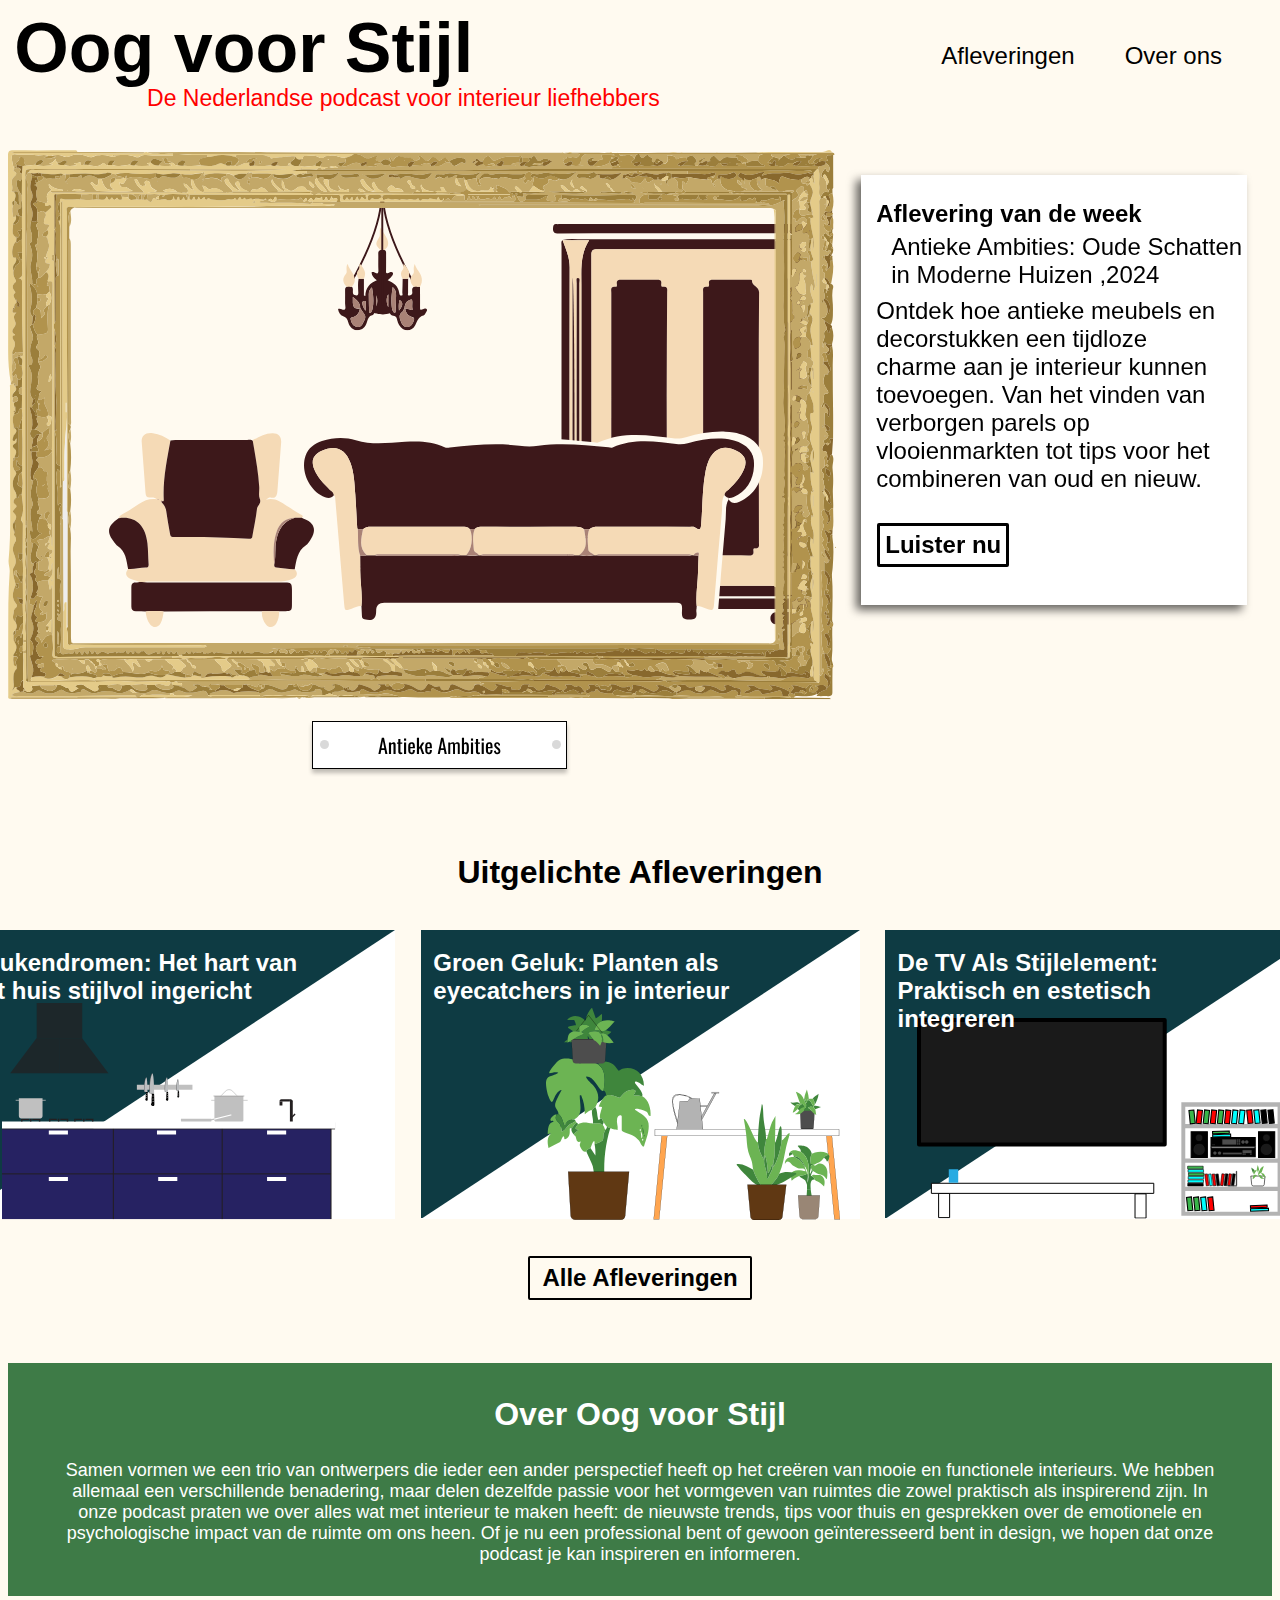
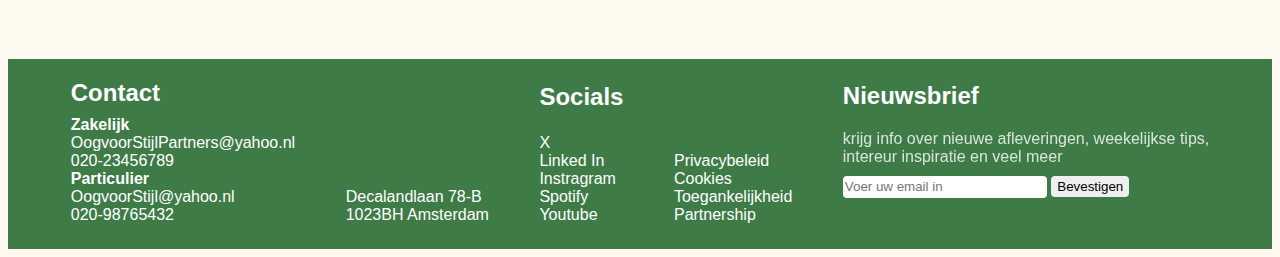
<file: index.html>
<!DOCTYPE html>
<html lang="en">
    <head>
        <meta charset="UTF-8">
        <meta name="viewport" content="width=device-width, initial-scale=1.0">
        <title>Oog voor Stijl</title>
        <link rel="stylesheet" href="style/style.css">
    </head>
    <body>
        <header>
            <h1>Oog voor Stijl</h1>
            <p>De Nederlandse podcast voor interieur liefhebbers</p>
            <nav>
                <a href="afleveringen.html">Afleveringen</a>
                <a href="over-ons.html">Over ons</a>
            </nav>
        </header>
        <main>
            <section class="week-af">
                <img src="images/kader.svg" alt="antiek kader">
                <div class="bordje">
                    <h2>Aflevering van de week</h2>
                    <h3>Antieke Ambities: Oude Schatten in Moderne Huizen ,2024</h3>
                    <p>Ontdek hoe antieke meubels en decorstukken een tijdloze charme aan je interieur kunnen toevoegen. Van het vinden van verborgen parels op vlooienmarkten tot tips voor het combineren van oud en nieuw.</p>
                    <a href="https://open.spotify.com/playlist/59aKg9wy7aEVNngrCTSKKs">Luister nu</a>
                </div>
            </section>
            <section class="uitgelichte">
                <h2>Uitgelichte Afleveringen</h2>
                <section class="uitgelichte-af">
                    <article class="af">
                        <a href="https://open.spotify.com/playlist/59aKg9wy7aEVNngrCTSKKs">
                            <h3>Keukendromen: Het hart van <br> 
                                het huis stijlvol ingericht</h3>
                            <img src="images/keuken.svg" alt="keuken">
                        </a>
                    </article>
                    <article class="af">
                        <a href="https://open.spotify.com/playlist/59aKg9wy7aEVNngrCTSKKs">
                            <h3>Groen Geluk: Planten als <br>
                                eyecatchers in je interieur</h3>
                            <img src="images/planten.svg" alt="plantjes">
                        </a>
                    </article>
                    <article class="af">
                        <a href="https://open.spotify.com/playlist/59aKg9wy7aEVNngrCTSKKs">
                            <h3>De TV Als Stijlelement: <br>
                                Praktisch en estetisch  <br>
                                integreren</h3>
                            <img src="images/tv.svg" alt="tv-kastje">
                        </a>
                    </article>
                </section>
            </section>
            <a class="alle" href="afleveringen.html">Alle Afleveringen</a>
        </main>
        <footer>
            <article class="over">
                <h2>Over Oog voor Stijl</h2>
                <p>Samen vormen we een trio van ontwerpers die ieder een ander perspectief heeft op het creëren van mooie en functionele interieurs. We hebben allemaal een verschillende benadering, maar delen dezelfde passie voor het vormgeven van ruimtes die zowel praktisch als inspirerend zijn. In onze podcast praten we over alles wat met interieur te maken heeft: de nieuwste trends, tips voor thuis en gesprekken over de emotionele en psychologische impact van de ruimte om ons heen. Of je nu een professional bent of gewoon geïnteresseerd bent in design, we hopen dat onze podcast je kan inspireren en informeren. </p>
            </article>
            <section class="footer-container">
                <section class="footer-heading footer-1">
                    <h2>Contact</h2>
                    <strong>Zakelijk</strong>
                    <a href="mailto:OogvoorStijlPartners@yahoo.nl">OogvoorStijlPartners@yahoo.nl</a>
                    <a href="tel:020-23456789">020-23456789</a>
                    <strong>Particulier</strong>
                    <a href="mailto:OogvoorStijl@yahoo.nl">OogvoorStijl@yahoo.nl</a>
                    <a href="tel:020-98765432">020-98765432</a>
                </section>
                <section class="footer-heading footer-2">
                    <a href="https://www.google.com/maps/search/Decalandlaan+78-B+1023BH+Amsterdam/@52.3915039,4.9392045,18z/data=!3m1!4b1?entry=ttu&g_ep=EgoyMDI0MTIwOC4wIKXMDSoASAFQAw%3D%3D">Decalandlaan 78-B <br>
                    1023BH Amsterdam</a>
                </section>
                <section class="footer-heading footer-3">
                    <h2>Socials</h2>
                    <a href="https://x.com/?lang=en">X</a>
                    <a href="https://www.linkedin.com/">Linked In</a>
                    <a href="https://www.instagram.com/">Instragram</a>
                    <a href="https://open.spotify.com/">Spotify</a>
                    <a href="https://www.youtube.com/">Youtube</a>
                </section>
                <section class="footer-heading footer-4">
                    <a href="#">Privacybeleid</a>
                    <a href="#">Cookies</a>
                    <a href="#">Toegankelijkheid</a>
                    <a href="#">Partnership</a>
                </section>
                <section class="footer-heading email">
                    <h2>Nieuwsbrief</h2>
                    <p>krijg info over nieuwe afleveringen, weekelijkse tips, <br>
                        intereur inspiratie en veel meer </p>
                        <div> 
                            <input type="email" placeholder="Voer uw email in" id="footer-email">
                            <input type="submit" value="Bevestigen" id="footer-email-btn">
                        </div>
                </section>
            </section>
        </footer>
    </body>
</html>
</file>
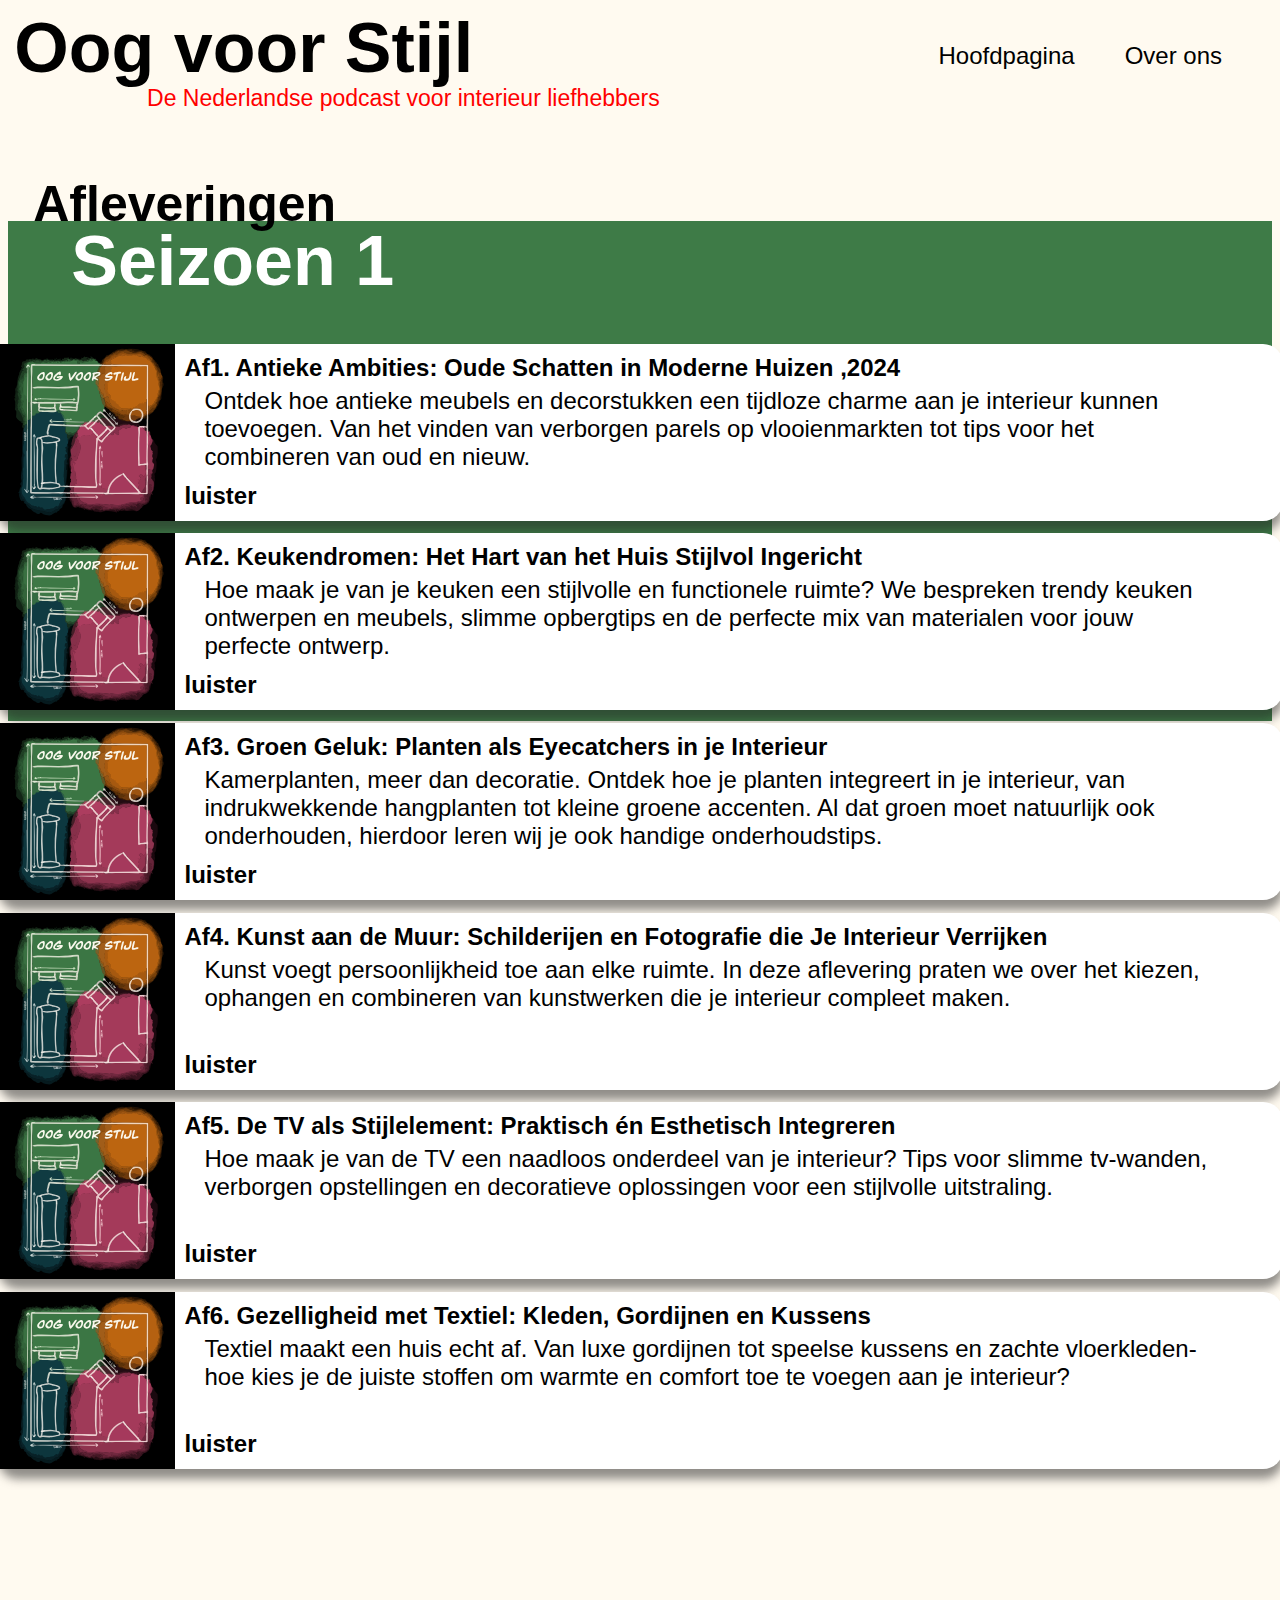
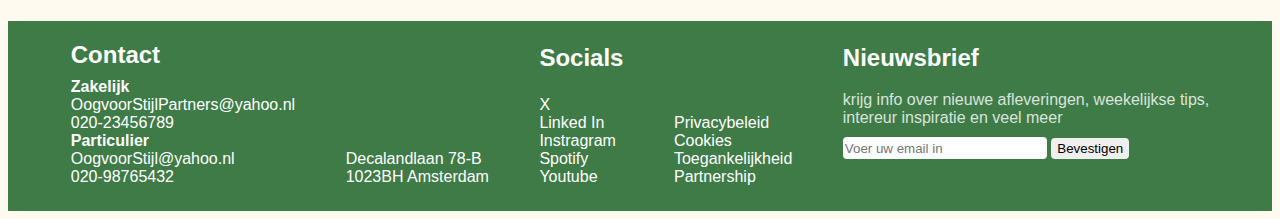
<file: afleveringen.html>
<!DOCTYPE html>
<html lang="nl">
    <head>
        <meta charset="UTF-8">
        <meta name="viewport" content="width=device-width, initial-scale=1.0">
        <title>Oog voor Stijl</title>
        <link rel="stylesheet" href="style/style.css">
    </head>
    <body>
        <header>
            <h1>Oog voor Stijl</h1>
            <p>De Nederlandse podcast voor interieur liefhebbers</p>
            <nav>
                <a href="index.html">Hoofdpagina</a>
                <a href="over-ons.html">Over ons</a>
            </nav>
        </header>
        <main>
            <section>
                <h3>Afleveringen</h3>
                <article class="aflevering">
                    <h4>Seizoen 1</h4>
                    <div class="episodes">
                        <article class="episode-s1">
                            <img src="images/cover.svg" alt="cover-seizoen-1">
                            <section class="tekst">
                                <h3>Af1. Antieke Ambities: Oude Schatten in Moderne Huizen ,2024</h3>
                                <p>Ontdek hoe antieke meubels en decorstukken een tijdloze charme aan je interieur kunnen toevoegen. Van het vinden van verborgen parels op vlooienmarkten tot tips voor het combineren van oud en nieuw.</p>
                                <a href="https://open.spotify.com/playlist/59aKg9wy7aEVNngrCTSKKs">luister</a>
                            </section>
                        </article>
                        <article class="episode-s1">
                            <img src="images/cover.svg" alt="cover-seizoen-1">
                            <section class="tekst">
                                <h3>Af2. Keukendromen: Het Hart van het Huis Stijlvol Ingericht</h3>
                                <p>Hoe maak je van je keuken een stijlvolle en functionele ruimte? We bespreken trendy keuken ontwerpen en meubels, slimme opbergtips en de perfecte mix van materialen voor jouw perfecte ontwerp.</p>
                                <a href="https://open.spotify.com/playlist/59aKg9wy7aEVNngrCTSKKs">luister</a>
                            </section>
                        </article>
                        <article class="episode-s1">
                            <img src="images/cover.svg" alt="cover-seizoen-1">
                            <section class="tekst">
                                <h3>Af3. Groen Geluk: Planten als Eyecatchers in je Interieur</h3>
                                <p>Kamerplanten, meer dan decoratie. Ontdek hoe je planten integreert in je interieur, van indrukwekkende hangplanten tot kleine groene accenten. Al dat groen moet natuurlijk ook onderhouden, hierdoor leren wij je ook handige onderhoudstips.</p>
                                <a href="https://open.spotify.com/playlist/59aKg9wy7aEVNngrCTSKKs">luister</a>
                            </section>
                        </article>
                        <article class="episode-s1">
                            <img src="images/cover.svg" alt="cover-seizoen-1">
                            <section class="tekst">
                                <h3>Af4. Kunst aan de Muur: Schilderijen en Fotografie die Je Interieur Verrijken</h3>
                                <p>Kunst voegt persoonlijkheid toe aan elke ruimte. In deze aflevering praten we over het kiezen, ophangen en combineren van kunstwerken die je interieur compleet maken.</p>
                                <a href="https://open.spotify.com/playlist/59aKg9wy7aEVNngrCTSKKs">luister</a>
                            </section>
                        </article>
                        <article class="episode-s1">
                            <img src="images/cover.svg" alt="cover-seizoen-1">
                            <section class="tekst">
                                <h3>Af5. De TV als Stijlelement: Praktisch én Esthetisch Integreren</h3>
                                <p>Hoe maak je van de TV een naadloos onderdeel van je interieur? Tips voor slimme tv-wanden, verborgen opstellingen en decoratieve oplossingen voor een stijlvolle uitstraling.</p>
                                <a href="https://open.spotify.com/playlist/59aKg9wy7aEVNngrCTSKKs">luister</a>
                            </section>
                        </article>
                        <article class="episode-s1">
                            <img src="images/cover.svg" alt="cover-seizoen-1">
                            <section class="tekst">
                                <h3>Af6. Gezelligheid met Textiel: Kleden, Gordijnen en Kussens</h3>
                                <p>Textiel maakt een huis echt af. Van luxe gordijnen tot speelse kussens en zachte vloerkleden-hoe kies je de juiste stoffen om warmte en comfort toe te voegen aan je interieur?</p>
                                <a href="https://open.spotify.com/playlist/59aKg9wy7aEVNngrCTSKKs">luister</a>
                            </section>
                        </article>
                    </div>
                </article>
            </section>
        </main>
        <footer class="footer-af">
            <section class="footer-container">
                <section class="footer-heading footer-1">
                    <h2>Contact</h2>
                    <strong>Zakelijk</strong>
                    <a href="mailto:OogvoorStijlPartners@yahoo.nl">OogvoorStijlPartners@yahoo.nl</a>
                    <a href="tel:020-23456789">020-23456789</a>
                    <strong>Particulier</strong>
                    <a href="mailto:OogvoorStijl@yahoo.nl">OogvoorStijl@yahoo.nl</a>
                    <a href="tel:020-98765432">020-98765432</a>
                </section>
                <section class="footer-heading footer-2">
                    <a href="https://www.google.com/maps/search/Decalandlaan+78-B+1023BH+Amsterdam/@52.3915039,4.9392045,18z/data=!3m1!4b1?entry=ttu&g_ep=EgoyMDI0MTIwOC4wIKXMDSoASAFQAw%3D%3D">Decalandlaan 78-B <br>
                    1023BH Amsterdam</a>
                </section>
                <section class="footer-heading footer-3">
                    <h2>Socials</h2>
                    <a href="https://x.com/?lang=en">X</a>
                    <a href="https://www.linkedin.com/">Linked In</a>
                    <a href="https://www.instagram.com/">Instragram</a>
                    <a href="https://open.spotify.com/">Spotify</a>
                    <a href="https://www.youtube.com/">Youtube</a>
                </section>
                <section class="footer-heading footer-4">
                    <a href="#">Privacybeleid</a>
                    <a href="#">Cookies</a>
                    <a href="#">Toegankelijkheid</a>
                    <a href="#">Partnership</a>
                </section>
                <section class="footer-heading email">
                    <h2>Nieuwsbrief</h2>
                    <p>krijg info over nieuwe afleveringen, weekelijkse tips, <br>
                        intereur inspiratie en veel meer </p>
                        <div> 
                            <input type="email" placeholder="Voer uw email in" id="footer-email">
                            <input type="submit" value="Bevestigen" id="footer-email-btn">
                        </div>
                </section>
            </section>
        </footer>
    </body>
</html>
</file>
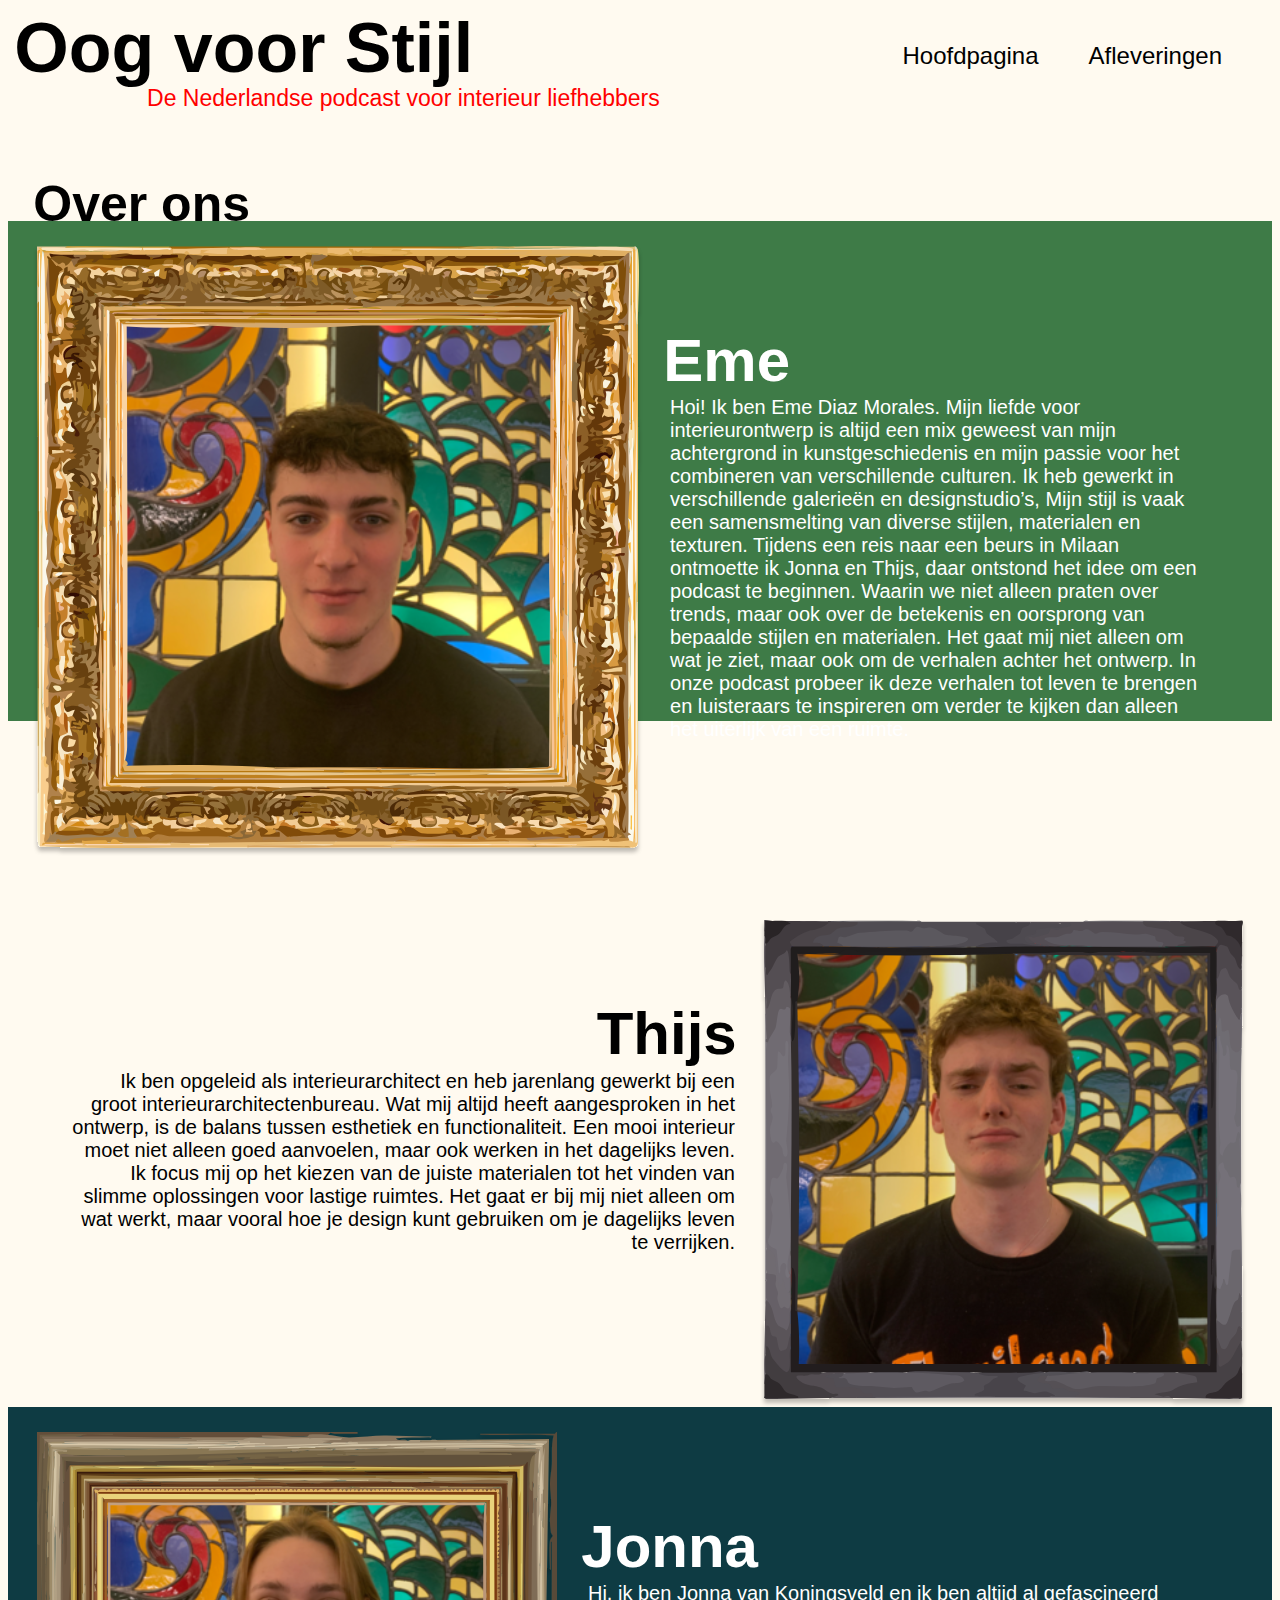
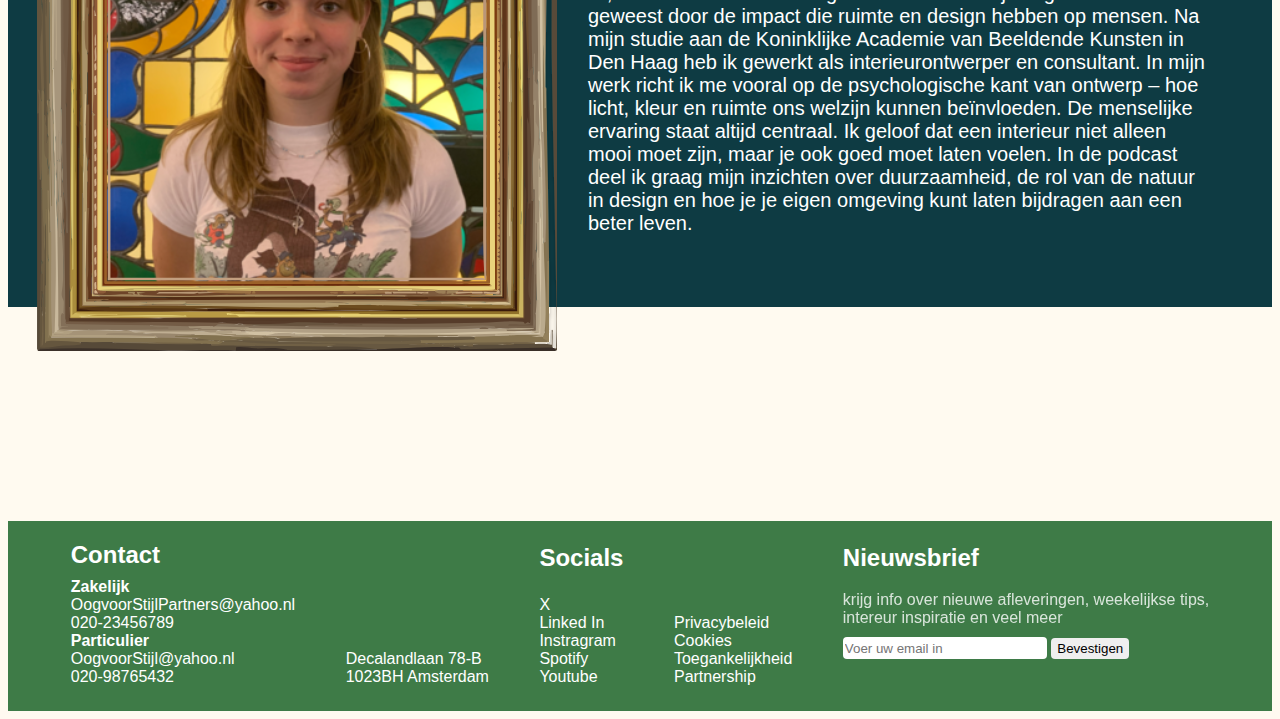
<file: over-ons.html>
<!DOCTYPE html>
<html lang="nl">
    <head>
        <meta charset="UTF-8">
        <meta name="viewport" content="width=device-width, initial-scale=1.0">
        <title>Oog voor Stijl</title>
        <link rel="stylesheet" href="style/style.css">
    </head>
    <body>
        <header>
            <h1>Oog voor Stijl</h1>
            <p>De Nederlandse podcast voor interieur liefhebbers</p>
            <nav>
                <a href="index.html">Hoofdpagina</a>
                <a href="afleveringen.html">Afleveringen</a>
            </nav>
        </header>
        <main>
            <section>
                <h3>Over ons</h3>
                <div class="over-ons">
                    <article class="eme">
                        <img src="images/eme.svg" alt="plaatjeeme">
                        <h4>Eme</h4>
                        <p>Hoi! Ik ben Eme Diaz Morales. Mijn liefde voor interieurontwerp is altijd een mix geweest van mijn achtergrond in kunstgeschiedenis en mijn passie voor het combineren van verschillende culturen. Ik heb gewerkt in verschillende galerieën en designstudio’s, Mijn stijl is vaak een samensmelting van diverse stijlen, materialen en texturen. Tijdens een reis naar een beurs in Milaan ontmoette ik Jonna en Thijs, daar ontstond het idee om een podcast te beginnen. Waarin we niet alleen praten over trends, maar ook over de betekenis en oorsprong van bepaalde stijlen en materialen. Het gaat mij niet alleen om wat je ziet, maar ook om de verhalen achter het ontwerp. In onze podcast probeer ik deze verhalen tot leven te brengen en luisteraars te inspireren om verder te kijken dan alleen het uiterlijk van een ruimte. </p>
                    </article>
                    <article class="thijs">
                        <h4>Thijs</h4>
                        <p>Ik ben opgeleid als interieurarchitect en heb jarenlang gewerkt bij een groot interieurarchitectenbureau. Wat mij altijd heeft aangesproken in het ontwerp, is de balans tussen esthetiek en functionaliteit. Een mooi interieur moet niet alleen goed aanvoelen, maar ook werken in het dagelijks leven. Ik focus mij op het kiezen van de juiste materialen tot het vinden van slimme oplossingen voor lastige ruimtes. 
                            Het gaat er bij mij niet alleen om wat werkt, maar vooral hoe je design kunt gebruiken om je dagelijks leven te verrijken.</p>
                            <img src="images/thijs.svg" alt="plaatjethijs">
                        </article>
                    <div class="deco">
                    <article class="jonna">
                        <img src="images/jonna.svg" alt="plaatjejonna">
                        <h4>Jonna</h4>
                        <p>Hi, ik ben Jonna van Koningsveld en ik ben altijd al gefascineerd geweest door de impact die ruimte en design hebben op mensen. Na mijn studie aan de Koninklijke Academie van Beeldende Kunsten in Den Haag heb ik gewerkt als interieurontwerper en consultant. In mijn werk richt ik me vooral op de psychologische kant van ontwerp – hoe licht, kleur en ruimte ons welzijn kunnen beïnvloeden. De menselijke ervaring staat altijd centraal. Ik geloof dat een interieur niet alleen mooi moet zijn, maar je ook goed moet laten voelen. In de podcast deel ik graag mijn inzichten over duurzaamheid, de rol van de natuur in design en hoe je je eigen omgeving kunt laten bijdragen aan een beter leven. </p>
                    </article>  
                    </div>             
                </div>
            </section>
        </main>
        <footer class="footer-over">
            <section class="footer-container">
                <section class="footer-heading footer-1">
                    <h2>Contact</h2>
                    <strong>Zakelijk</strong>
                    <a href="mailto:OogvoorStijlPartners@yahoo.nl">OogvoorStijlPartners@yahoo.nl</a>
                    <a href="tel:020-23456789">020-23456789</a>
                    <strong>Particulier</strong>
                    <a href="mailto:OogvoorStijl@yahoo.nl">OogvoorStijl@yahoo.nl</a>
                    <a href="tel:020-98765432">020-98765432</a>
                </section>
                <section class="footer-heading footer-2">
                    <a href="https://www.google.com/maps/search/Decalandlaan+78-B+1023BH+Amsterdam/@52.3915039,4.9392045,18z/data=!3m1!4b1?entry=ttu&g_ep=EgoyMDI0MTIwOC4wIKXMDSoASAFQAw%3D%3D">Decalandlaan 78-B <br>
                    1023BH Amsterdam</a>
                </section>
                <section class="footer-heading footer-3">
                    <h2>Socials</h2>
                    <a href="https://x.com/?lang=en">X</a>
                    <a href="https://www.linkedin.com/">Linked In</a>
                    <a href="https://www.instagram.com/">Instragram</a>
                    <a href="https://open.spotify.com/">Spotify</a>
                    <a href="https://www.youtube.com/">Youtube</a>
                </section>
                <section class="footer-heading footer-4">
                    <a href="#">Privacybeleid</a>
                    <a href="#">Cookies</a>
                    <a href="#">Toegankelijkheid</a>
                    <a href="#">Partnership</a>
                </section>
                <section class="footer-heading email">
                    <h2>Nieuwsbrief</h2>
                    <p>krijg info over nieuwe afleveringen, weekelijkse tips, <br>
                        intereur inspiratie en veel meer </p>
                        <div> 
                            <input type="email" placeholder="Voer uw email in" id="footer-email">
                            <input type="submit" value="Bevestigen" id="footer-email-btn">
                        </div>
                </section>
            </section>
        </footer>
    </body>
</file>
<file: style/style.css>
html{
    font-family: Arial, Helvetica, sans-serif;
    background-color: #FFFAF0;
}

/* HOOFDPAGINA */ 
/* HEADER */ 

header h1{
    font-size: 70px;
    padding-left: 0.5%;
    margin-top: auto;
}

header p{
    font-size: 23px;
    color: red;
    margin-top: -50px;
    padding-left: 11%;
}

nav a{
    font-size: x-large;
    margin-top: -70px;
    padding-right: 50px;
    text-decoration: none;
    color: black;
}

header nav{
    display: flex;
    justify-content: end;
}

/* MAIN */ 
/* weekaflevering */ 

.week-af{
    display: flex;
    justify-content: center;
    padding-top: 3%;
}

.bordje{
    background-color: white;
    width: 406px;
    height: 430px;
    margin: 2%;
    filter: drop-shadow(-5px 5px 5px rgba(0, 0, 0, 0.6));
}

.bordje h2, h3, p{
    margin: 0;
    padding: 0;
}

.bordje h2{
    font-size: x-large;
    font-weight: bolder;
    padding-left: 15px;
    padding-top: 25px;
}

.bordje h3{
    color: black;
    font-size: x-large;
    font-weight: normal;
    padding-left: 30px;
    padding-top: 5px;
}

.bordje p{
    font-size: x-large;
    font-weight: lighter;
    padding-left: 15px;
    padding-right: 15px;
    padding-top: 20px;
}

.bordje a{
    font-size: x-large;
    font-weight: bolder;
    color: black;
    margin: 16px;
    margin-top: 30px;
    position: absolute;
    text-decoration: none;

    border-style: solid;
    padding: 5px;
    border-radius: 2px;
}


/* uitgelichte */ 

.uitgelichte h2{
    display: flex;
    justify-content: center;
    padding-top: 4%;
    font-size: xx-large;
}

.uitgelichte-af{ 
    display: flex;
    justify-content: center;
    padding-bottom: 2%;
}

.af{
    background-color: rgb(14, 59, 67);
    width: 439px;
    height: 288px;
    margin: 1%;
}

.af h3{
    position: absolute;
    color: white;
    font-size: x-large;
    padding-left: 1%;
    padding-top: 1.5%;
    pointer-events: none;
}

.af :hover{
    box-shadow: 10px 10px 30px rgba(36, 36, 36, 0.8);
    transition: box-shadow 0.3s ease;
}

.af a{
    display: flex;
}


/* alle afleveringen */ 

.alle{
    display: flex;
    justify-content: center;
    align-items: center;
    font-size: x-large;
    font-weight: bold;
    color: black;
    text-decoration: none;

    border-style: solid;
    border-width: 2px;
    border-radius: 2px;
    width: 220px;
    height: 40px;
    margin: auto;
}


/* FOOTER */

/* over ons */

.over{
    margin-top: 5%;
    padding-top: 0.5%;
    padding-bottom: 2.5%;
    margin-bottom: 5%;
}

.over h2{
    display: flex;
    justify-content: center;
    font-size: xx-large;
}

.over p{
    text-align: center;
    padding-left: 4%;
    padding-right: 4%;

    font-size: large;
}

.over{
    background-color: rgb(62, 123, 71);
    color: white;
}


/* footer */

.footer a :hover{
    color: black;
}

.footer-container{
    display: flex;
    justify-content: center;
    background-color: rgb(62, 123, 71);
    color: white;
}

.footer-heading{
    display: flex;
    flex-direction: column;
    margin: 2%;
    margin-top: auto;
}

.footer-heading a{
    color: white;
    text-decoration: none;
}

/* contact */

.footer-1 h2{
    margin-bottom: 4%;
}

/* socials */

.footer-3 h2{
    margin-bottom: 28%;
}

/* email */

.email{
    margin-top: 0.2%;
}

.email p{
    opacity: 0.8;
    padding-bottom: 10px;
}

#footer-email{
    height: 20px;
    width: 200px;
    border-radius: 4px;
    outline: none;
    border: none;
}

#footer-email-btn{
    height: 21px;
    border-radius: 4px;
    outline: none;
    border: none;
}


/* AFLEVERINGEN PAGINA */ 

section h3{
    color: black;
    font-size: 50px;
    padding-top: 5%;
    padding-left: 2%;
    margin-bottom: -12px;
}

.aflevering h4{
    font-size: 70px;
    margin-top: auto;
    padding-left: 5%;
    color: white;
}

.aflevering{
    background-color: rgb(62, 123, 71);
    height: 500px;
}

.episodes{
    display: flex;
    flex-direction: column;
    align-items: center;  
    margin-top: -4%;  
}

.episode-s1{
    display: flex;
    background-color: white;
    width: 1285px;
    margin: 1%;
    margin-top: auto;
    border-radius: 20px;
    box-shadow: 0px 10px 10px rgba(36, 36, 36, 0.5);
}

.episode-s1 h3{
    font-size: x-large;
    padding-top: 10px; 
    padding-left: 10px;
    margin: auto;
}

.episode-s1 p{
    font-size: x-large;
    padding-top: 5px;
    padding-left: 30px;
    width: 1020px;
    position: absolute;
}

.episode-s1 a{
    font-size: x-large;
    font-weight: bold;
    color: black;
    text-decoration: none;
    padding-left: 10px;
    position: absolute;
    margin-top: 100px;
}

.footer-af{
    padding-top: 900px;
}


/* OVER ONS */ 

.over-ons{
    background-color:  rgb(62, 123, 71);
    height: 500px;
}

/* eme */

.eme{
    display: flex;
    padding-left: 2%;
    padding-top: 2%;
    color: white;
}

.eme h4{
    font-size: 60px;
    padding-left: 20px;
}

.eme p{
    font-size: 20px;
    margin-left: -120px;
    padding-top: 150px;
    padding-right: 5%;
}

/* thijs */

.thijs{
    display: flex;
    justify-content: end;
    padding-right: 2%;
    padding-top: 5%;
    text-align: right;
}

.thijs h4{
    position: absolute;
    font-size: 60px;
    padding-right: 510px;
}

.thijs p{
    font-size: 20px;
    padding-right: 2%;
    padding-left: 5%;
    margin-top: 150px;
}

/* jonna */ 

.deco{
    background-color: rgb(14, 59, 67);
    height: 500px;
}

.jonna{
    display: flex;
    padding-left: 2%;
    padding-top: 2%;
    color: white;
}

.jonna h4{
    font-size: 60px;
    padding-left: 20px;
}

.jonna p{
    font-size: 20px;
    margin-left: -170px;
    padding-top: 150px;
    padding-right: 5%;
}

.footer-over{
    padding-top: 1400px;
}


a:hover{
    color: red;}


/* BRONNEN 

-aflevering van de week bordje & uitgelichte afleveringen: 
    https://youtu.be/qXRYMdvq_Dc?si=Ke48utJqorWDtWy-

-footer:
    https://youtu.be/5WoQm7tR6EA?si=cslnm3T8IuF9lXWy */
</file>
